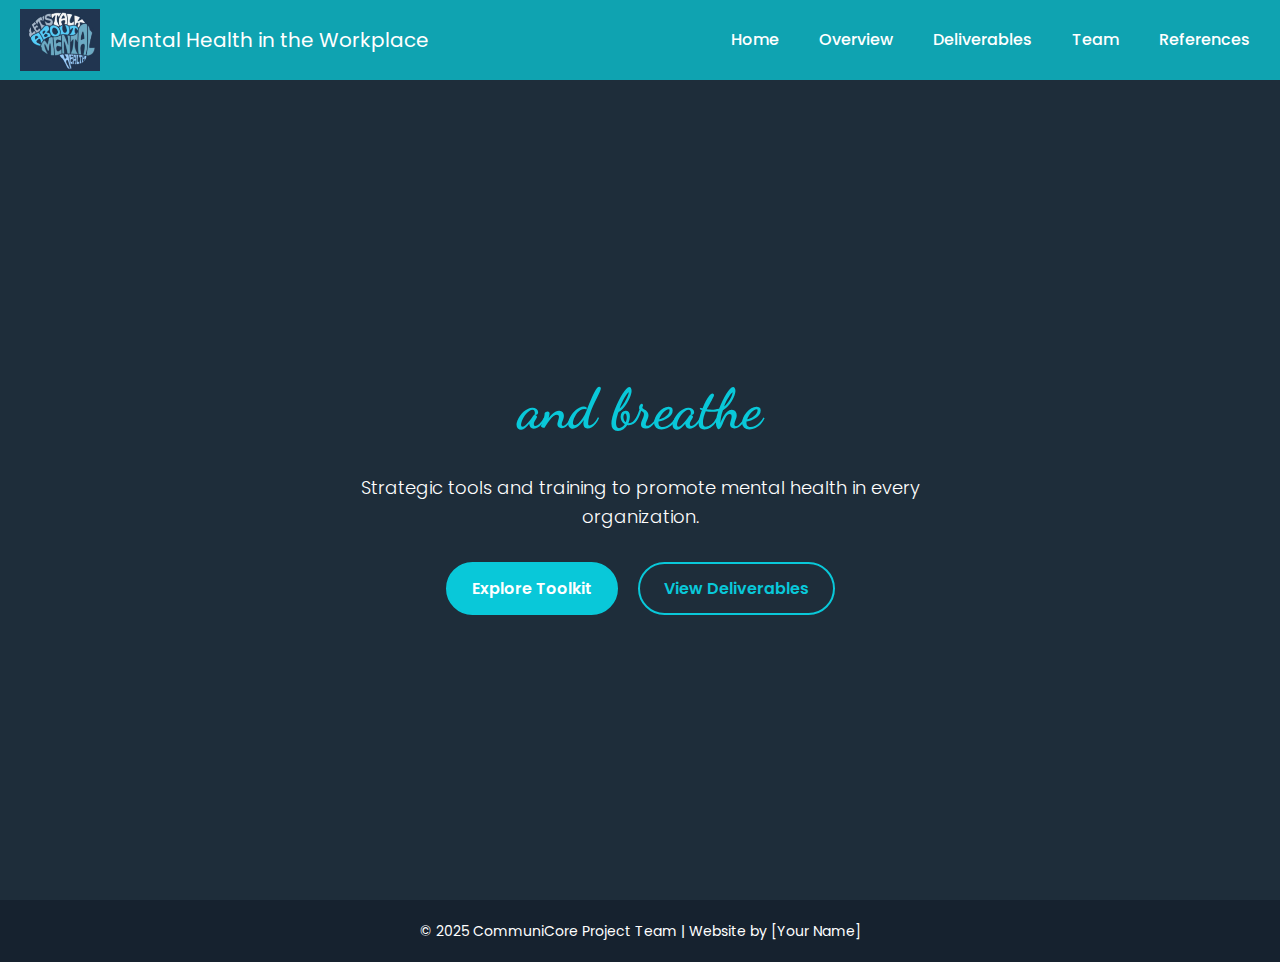
<file: index.html>
<!DOCTYPE html>
<html lang="en">
<head>
  <meta charset="UTF-8" />
  <meta name="viewport" content="width=device-width, initial-scale=1.0"/>
  <title>Home - Mental Health Toolkit</title>
  <!-- Link to your CSS file -->
  <link rel="stylesheet" href="style.css" />
  <!-- Google Fonts: Poppins (body) + Dancing Script (accent) -->
  <link href="https://fonts.googleapis.com/css2?family=Poppins:wght@300;400;700&family=Dancing+Script:wght@700&display=swap" rel="stylesheet">
</head>
<body>

  <!-- BLUE HEADER (matching the blue around the brain) -->
  <header class="navy-header">
    <div class="branding">
      <!-- Your logo is inserted here -->
      <img src="CommuniCare.png" alt="Toolkit Logo" class="logo">
      <h1>Mental Health in the Workplace</h1>
    </div>

    <nav>
      <ul>
        <li><a href="index.html">Home</a></li>
        <li><a href="overview.html">Overview</a></li>
        <li class="dropdown">
          <a href="deliverables.html">Deliverables</a>
          <ul class="dropdown-content">
            <li><a href="slidedeck.html">Slide Deck</a></li>
            <li><a href="assessment.html">Assessment Tool</a></li>
            <li><a href="podcast.html">Podcast Series</a></li>
            <li><a href="infographic.html">Infographic</a></li>
            <li><a href="video.html">Animated Video</a></li>
            <li><a href="worksheet.html">Worksheet</a></li>
          </ul>
        </li>
        <li><a href="team.html">Team</a></li>
        <li><a href="references.html">References</a></li>
      </ul>
    </nav>
  </header>

  <!-- HERO SECTION -->
  <main class="hero-section">
    <h2 class="hero-title">and breathe</h2>
    <p class="hero-subtitle">Strategic tools and training to promote mental health in every organization.</p>
    <div class="cta-buttons">
      <a href="overview.html" class="btn btn-primary">Explore Toolkit</a>
      <a href="deliverables.html" class="btn btn-outline">View Deliverables</a>
    </div>
  </main>

  <!-- FOOTER -->
  <footer>
    <p>&copy; 2025 CommuniCore Project Team | Website by [Your Name]</p>
  </footer>

</body>
</html>
</file>
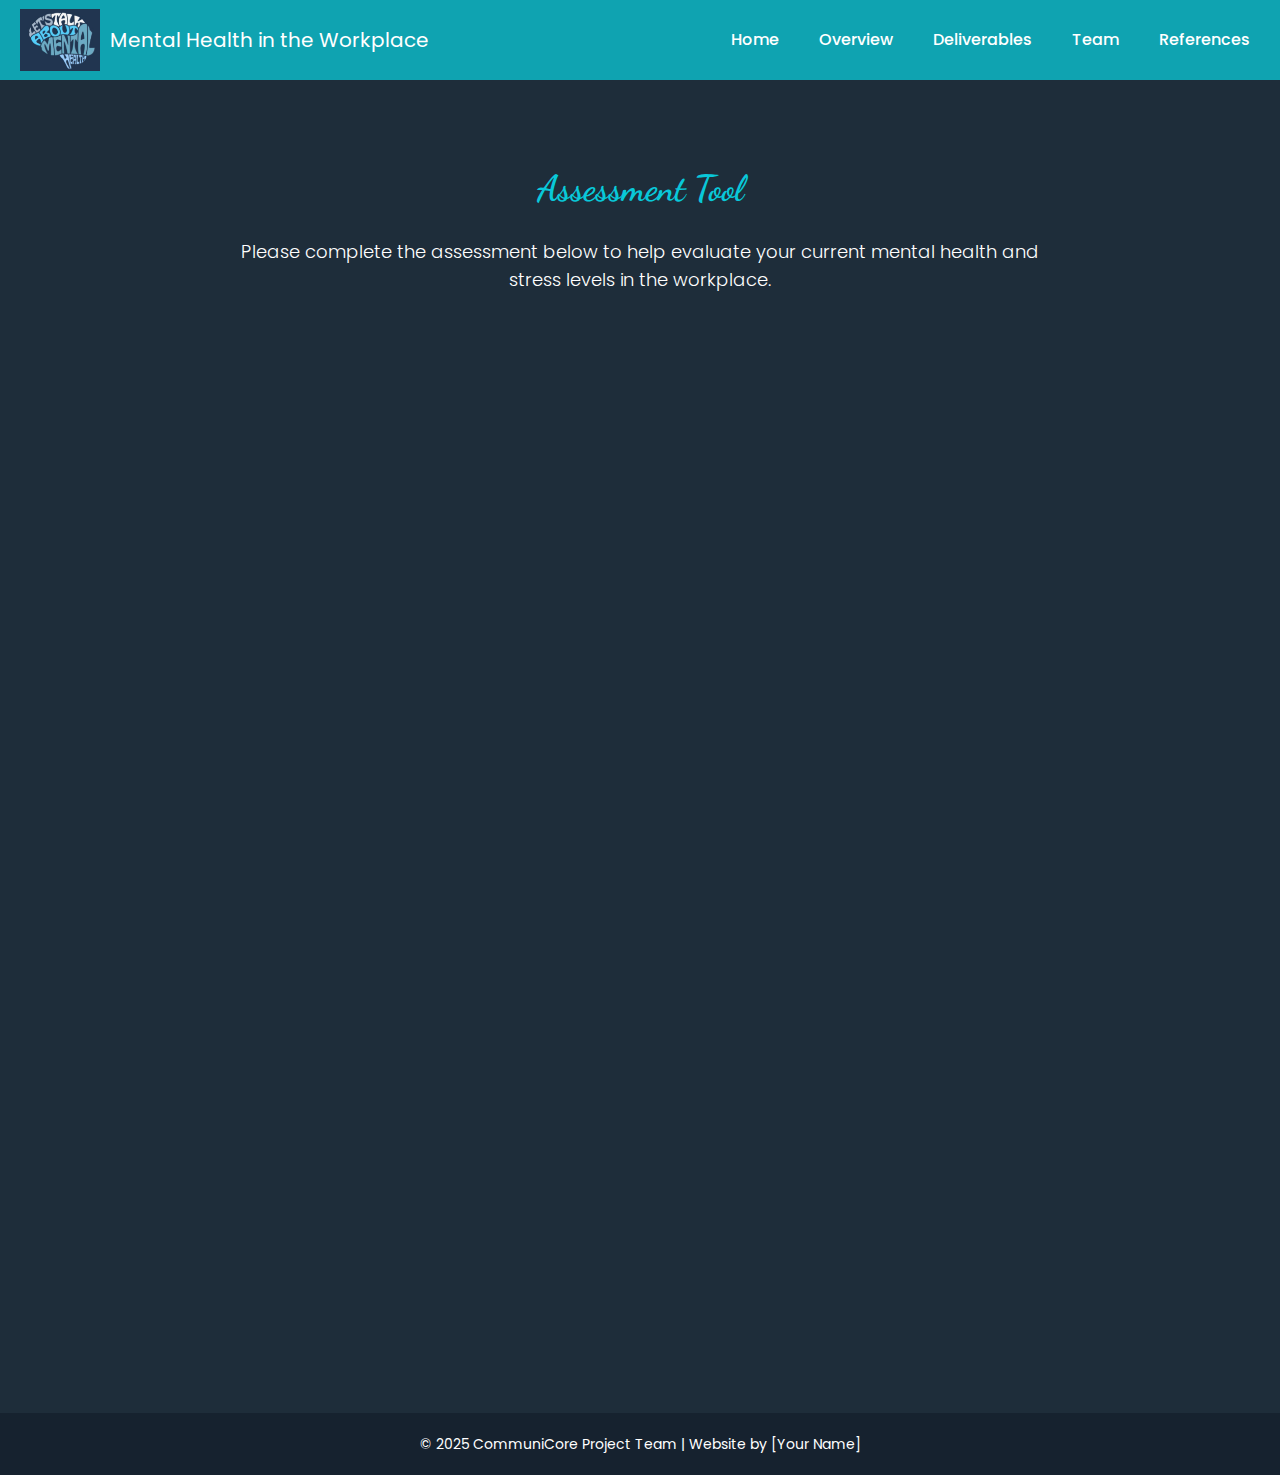
<file: assessment.html>
<!DOCTYPE html>
<html lang="en">
<head>
  <meta charset="UTF-8" />
  <meta name="viewport" content="width=device-width, initial-scale=1.0"/>
  <title>Assessment Tool - Mental Health Toolkit</title>

  <!-- Link to your existing style.css -->
  <link rel="stylesheet" href="style.css" />
  
  <!-- Google Fonts (same as your other pages) -->
  <link href="https://fonts.googleapis.com/css2?family=Poppins:wght@300;400;700&family=Dancing+Script:wght@700&display=swap" rel="stylesheet">
</head>
<body>

  <!-- Header: same "navy-header" class and structure as your main site -->
  <header class="navy-header">
    <div class="branding">
      <!-- Update this path if your logo is in a different folder -->
      <img src="CommuniCare.png" alt="Toolkit Logo" class="logo">
      <h1>Mental Health in the Workplace</h1>
    </div>
    <nav>
      <ul>
        <li><a href="index.html">Home</a></li>
        <li><a href="overview.html">Overview</a></li>
        <li class="dropdown">
          <a href="deliverables.html">Deliverables</a>
          <ul class="dropdown-content">
            <li><a href="slidedeck.html">Slide Deck</a></li>
            <li><a href="assessment.html">Assessment Tool</a></li>
            <li><a href="poster.html">Mental Health Poster</a></li>
            <li><a href="infographic.html">Infographic</a></li>
            <li><a href="video.html">Animated Video</a></li>
            <li><a href="worksheet.html">Worksheet</a></li>
          </ul>
        </li>
        <li><a href="team.html">Team</a></li>
        <li><a href="references.html">References</a></li>
      </ul>
    </nav>
  </header>

  <!-- Content Section (matches hero-section style, but for interior pages) -->
  <main class="content-section">
    <section>
      <h2 class="page-title">Assessment Tool</h2>
      <p class="page-intro">
        Please complete the assessment below to help evaluate your current mental health and stress levels in the workplace.
      </p>
      
      <!-- Embedded Google Form -->
      <div class="assessment-embed">
        <iframe
          src="https://docs.google.com/forms/d/e/1FAIpQLSfYGYeuK54JlEBIa-bios_Up4488sVwEAfA4itqSoZi_Vwvcw/viewform?embedded=true"
          width="640" 
          height="1000" 
          frameborder="0"
          marginheight="0" 
          marginwidth="0"
        >
          Loading…
        </iframe>
      </div>
    </section>
  </main>

  <!-- Footer (same style as your main site) -->
  <footer>
    <p>&copy; 2025 CommuniCore Project Team | Website by [Your Name]</p>
  </footer>

</body>
</html>
</file>
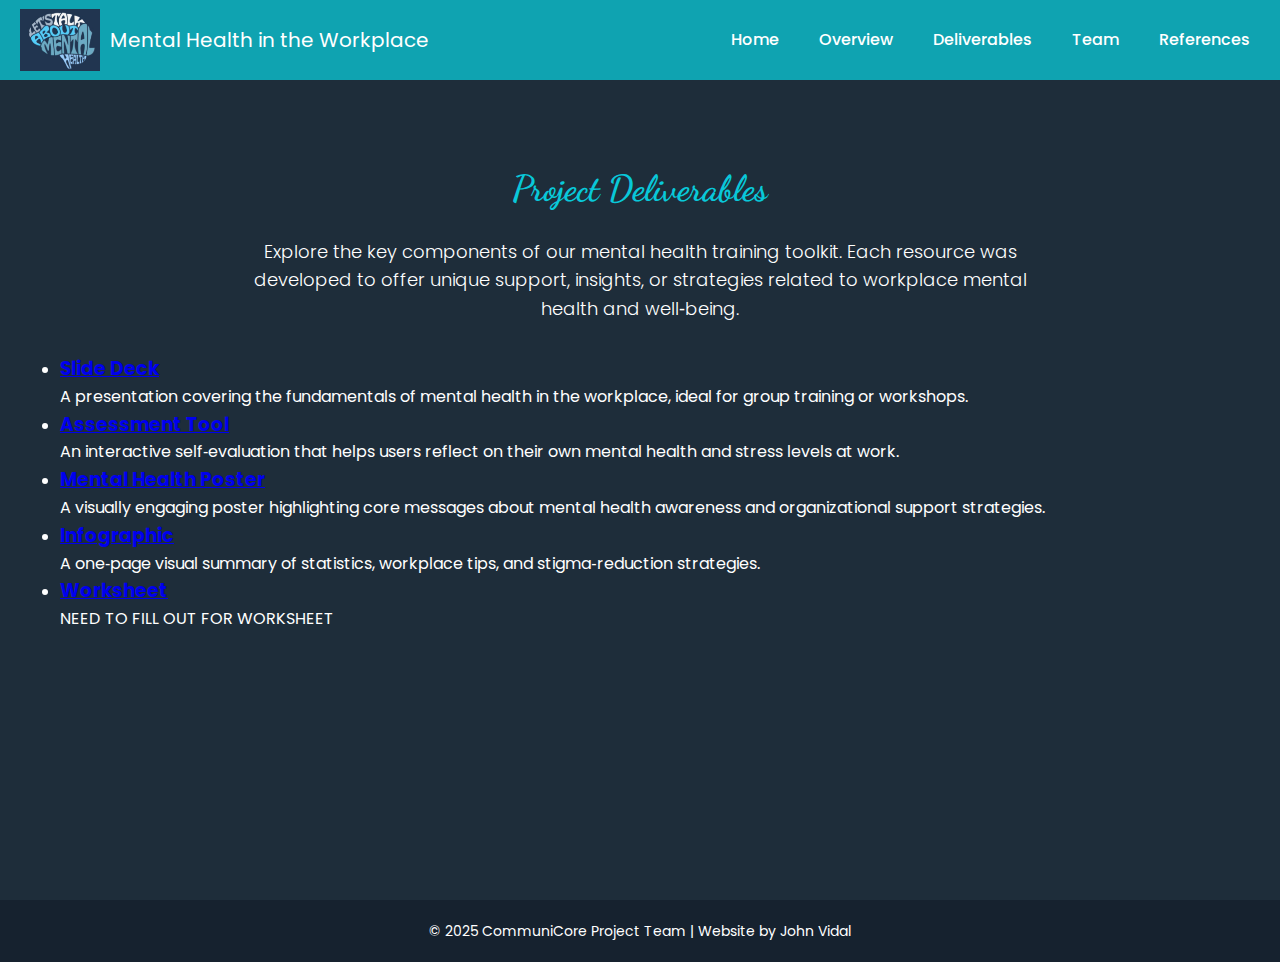
<file: deliverables.html>
<!DOCTYPE html>
<html lang="en">
<head>
  <meta charset="UTF-8" />
  <meta name="viewport" content="width=device-width, initial-scale=1.0"/>
  <title>Deliverables - Mental Health Toolkit</title>
  <link rel="stylesheet" href="style.css" />
  <!-- Google Fonts: Poppins for body & Dancing Script for accents -->
  <link href="https://fonts.googleapis.com/css2?family=Poppins:wght@300;400;700&family=Dancing+Script:wght@700&display=swap" rel="stylesheet">
</head>
<body>

  <!-- NAVY HEADER (same structure and vibe across pages) -->
  <header class="navy-header">
    <div class="branding">
      <!-- Update the src path if needed -->
      <img src="CommuniCare.png" alt="Toolkit Logo" class="logo">
      <h1>Mental Health in the Workplace</h1>
    </div>
    <nav>
      <ul>
        <li><a href="index.html">Home</a></li>
        <li><a href="overview.html">Overview</a></li>
        <li class="dropdown">
          <a href="deliverables.html">Deliverables</a>
          <ul class="dropdown-content">
            <li><a href="slidedeck.html">Slide Deck</a></li>
            <li><a href="assessment.html">Assessment Tool</a></li>
            <li><a href="poster.html">Mental Health Poster</a></li>
            <li><a href="infographic.html">Infographic</a></li>
            <li><a href="worksheet.html">Worksheet</a></li>
          </ul>
        </li>
        <li><a href="team.html">Team</a></li>
        <li><a href="references.html">References</a></li>
      </ul>
    </nav>
  </header>

  <!-- CONTENT SECTION (for pages other than the homepage) -->
  <main class="content-section">
    <section>
      <h2 class="page-title">Project Deliverables</h2>
      <p class="page-intro">
        Explore the key components of our mental health training toolkit. Each resource was developed
        to offer unique support, insights, or strategies related to workplace mental health and well‑being.
      </p>

      <ul class="deliverables-list">

        <li>
          <h3><a href="slidedeck.html">Slide Deck</a></h3>
          <p>
            A presentation covering the fundamentals of mental health in the workplace, ideal for
            group training or workshops.
          </p>
        </li>

        <li>
          <h3><a href="assessment.html">Assessment Tool</a></h3>
          <p>
            An interactive self‑evaluation that helps users reflect on their own mental health
            and stress levels at work.
          </p>
        </li>

        <!-- Replaced "Podcast Series" with "Mental Health Poster" -->
        <li>
          <h3><a href="poster.html">Mental Health Poster</a></h3>
          <p>
            A visually engaging poster highlighting core messages about mental health awareness
            and organizational support strategies.
          </p>
        </li>

        <li>
          <h3><a href="infographic.html">Infographic</a></h3>
          <p>
            A one‑page visual summary of statistics, workplace tips, and stigma‑reduction strategies.
          </p>
        </li>

        <li>
          <h3><a href="worksheet.html">Worksheet</a></h3>
          <p>
            NEED TO FILL OUT FOR WORKSHEET
          </p>
        </li>

      </ul>
    </section>
  </main>

  <!-- SIMPLE FOOTER -->
  <footer>
    <p>&copy; 2025 CommuniCore Project Team | Website by John Vidal</p>
  </footer>

</body>
</html>
</file>
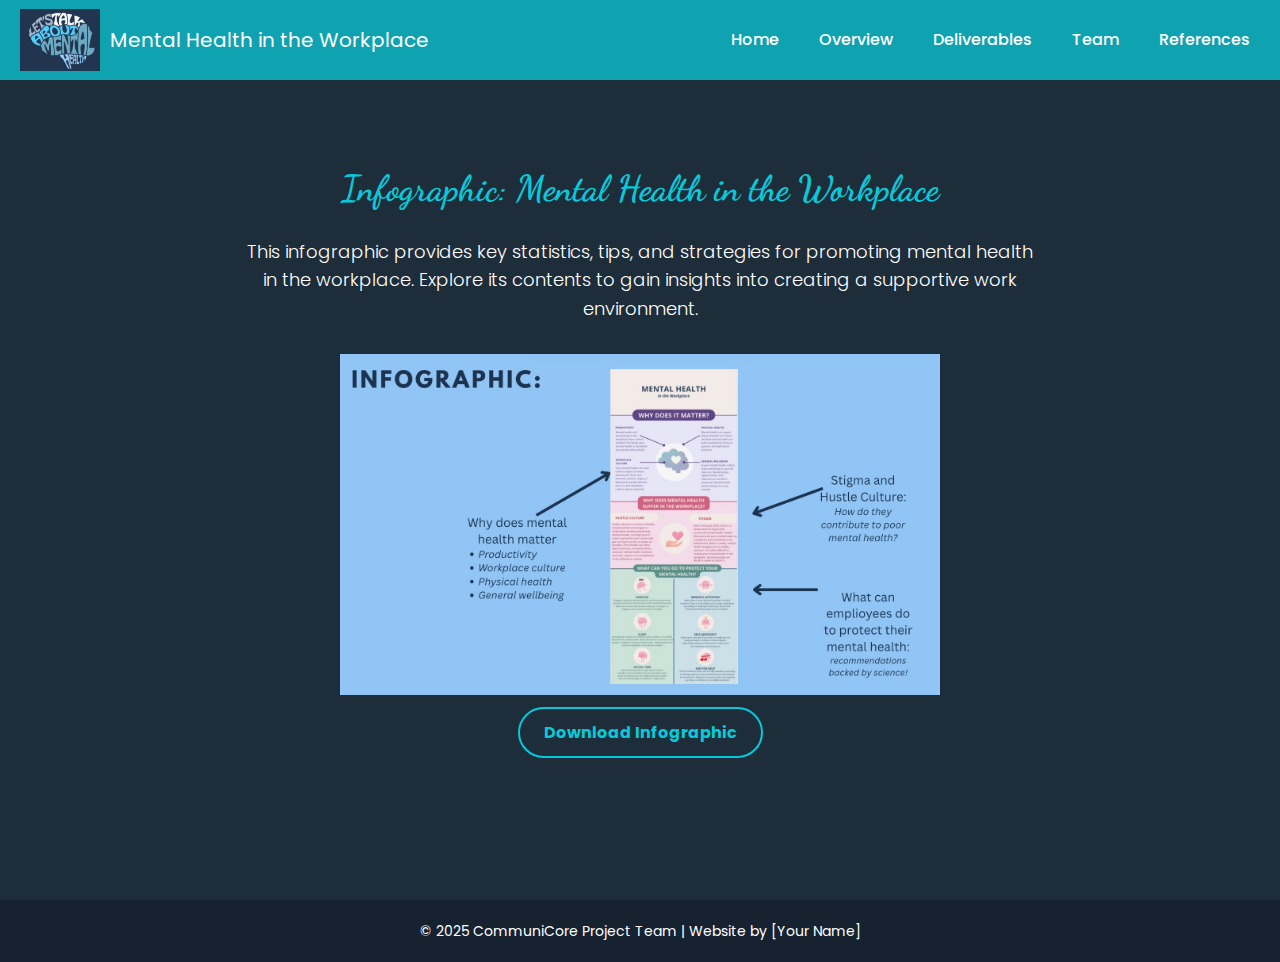
<file: infographic.html>
<!DOCTYPE html>
<html lang="en">
<head>
  <meta charset="UTF-8" />
  <meta name="viewport" content="width=device-width, initial-scale=1.0"/>
  <title>Infographic - Mental Health Toolkit</title>
  <link rel="stylesheet" href="style.css" />
  <!-- Google Fonts: Poppins (body) + Dancing Script (accent) -->
  <link href="https://fonts.googleapis.com/css2?family=Poppins:wght@300;400;700&family=Dancing+Script:wght@700&display=swap" rel="stylesheet">
  <style>
    .download-center {
      text-align: center;
      margin-top: 25px;
    }

    .download-center a {
      text-decoration: none;
      font-weight: bold;
      font-size: 16px;
      color: #09C8D9;
      background-color: transparent;
      padding: 12px 24px;
      border: 2px solid #09C8D9;
      border-radius: 30px;
      transition: all 0.3s ease;
    }

    .download-center a:hover {
      background-color: #09C8D9;
      color: #ffffff;
    }
  </style>
</head>
<body>

  <!-- HEADER -->
  <header class="navy-header">
    <div class="branding">
      <img src="CommuniCare.png" alt="Toolkit Logo" class="logo">
      <h1>Mental Health in the Workplace</h1>
    </div>
    <nav>
      <ul>
        <li><a href="index.html">Home</a></li>
        <li><a href="overview.html">Overview</a></li>
        <li class="dropdown">
          <a href="deliverables.html">Deliverables</a>
          <ul class="dropdown-content">
            <li><a href="slidedeck.html">Slide Deck</a></li>
            <li><a href="assessment.html">Assessment Tool</a></li>
            <li><a href="poster.html">Mental Health Poster</a></li>
            <li><a href="infographic.html">Infographic</a></li>
            <li><a href="worksheet.html">Worksheet</a></li>
          </ul>
        </li>
        <li><a href="team.html">Team</a></li>
        <li><a href="references.html">References</a></li>
      </ul>
    </nav>
  </header>

  <!-- CONTENT SECTION -->
  <main class="content-section">
    <section>
      <h2 class="page-title">Infographic: Mental Health in the Workplace</h2>
      <p class="page-intro">
        This infographic provides key statistics, tips, and strategies for promoting mental health in the workplace.
        Explore its contents to gain insights into creating a supportive work environment.
      </p>
      
      <!-- Infographic Image -->
      <img src="media/infograph.jpg" alt="Infographic on Mental Health" class="infographic">

      <!-- Styled Centered Download Link -->
      <div class="download-center">
        <a href="media/infograph.jpg" download>Download Infographic</a>
      </div>
    </section>
  </main>

  <!-- FOOTER -->
  <footer>
    <p>&copy; 2025 CommuniCore Project Team | Website by [Your Name]</p>
  </footer>

</body>
</html>
</file>
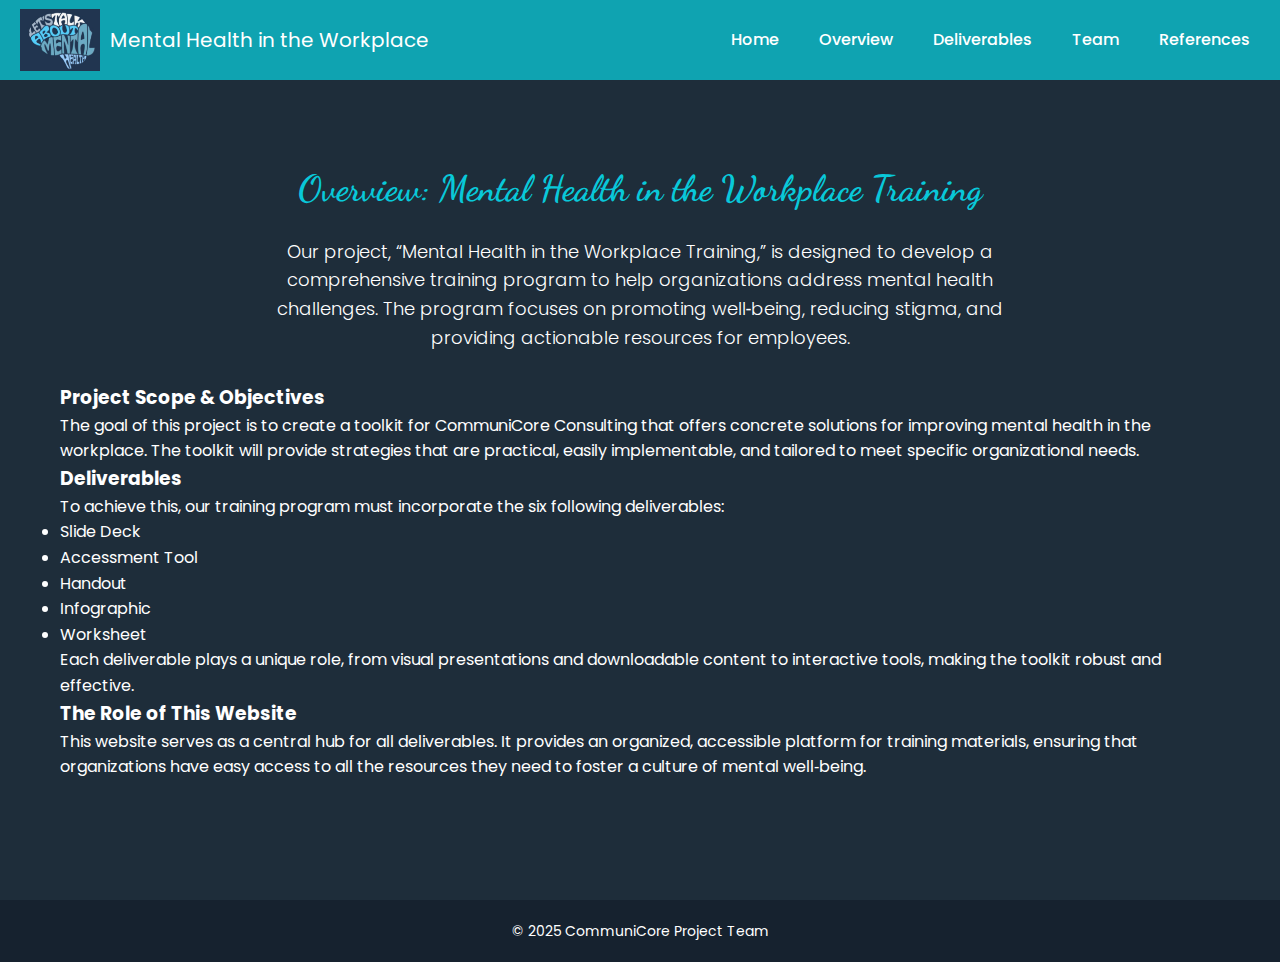
<file: overview.html>
<!DOCTYPE html>
<html lang="en">
<head>
  <meta charset="UTF-8" />
  <meta name="viewport" content="width=device-width, initial-scale=1.0"/>
  <title>Overview - Mental Health Toolkit</title>
  <link rel="stylesheet" href="style.css" />
  <!-- Google Fonts: Poppins for body + Dancing Script for accent -->
  <link href="https://fonts.googleapis.com/css2?family=Poppins:wght@300;400;700&family=Dancing+Script:wght@700&display=swap" rel="stylesheet">
</head>
<body>

  <!-- BLUE HEADER (consistent with the rest of your site) -->
  <header class="navy-header">
    <div class="branding">
      <!-- Your logo file should be in the specified folder -->
      <img src="CommuniCare.png" alt="Toolkit Logo" class="logo">
      <h1>Mental Health in the Workplace</h1>
    </div>
    <nav>
      <ul>
        <li><a href="index.html">Home</a></li>
        <li><a href="overview.html">Overview</a></li>
        <li class="dropdown">
          <a href="deliverables.html">Deliverables</a>
          <ul class="dropdown-content">
            <li><a href="slidedeck.html">Slide Deck</a></li>
            <li><a href="assessment.html">Assessment Tool</a></li>
            <li><a href="poster.html">Handout</a></li>
            <li><a href="infographic.html">Infographic</a></li>
            <li><a href="worksheet.html">Worksheet</a></li>
          </ul>
        </li>
        <li><a href="team.html">Team</a></li>
        <li><a href="references.html">References</a></li>
      </ul>
    </nav>
  </header>

  <!-- CONTENT SECTION: Overview -->
   <main class="content-section">
    <section class="overview-section">
      <h2 class="page-title">Overview: Mental Health in the Workplace Training</h2>
      <p class="page-intro">
        Our project, “Mental Health in the Workplace Training,” is designed to develop a comprehensive training 
        program to help organizations address mental health challenges. The program focuses on promoting well‑being, 
        reducing stigma, and providing actionable resources for employees.
      </p>
      <h3>Project Scope & Objectives</h3>
      <p>
        The goal of this project is to create a toolkit for CommuniCore Consulting that offers concrete solutions 
        for improving mental health in the workplace. The toolkit will provide strategies that are practical, easily 
        implementable, and tailored to meet specific organizational needs.
      </p>
      <h3>Deliverables</h3>
      <p>
        To achieve this, our training program must incorporate the six following deliverables:
      </p>
      <ul>
        <li>Slide Deck</li>
        <li>Accessment Tool</li>
        <li>Handout</li>
        <li>Infographic</li>
        <li>Worksheet</li>
      </ul>
      <p>
        Each deliverable plays a unique role, from visual presentations and downloadable content to interactive tools, 
        making the toolkit robust and effective.
      </p>
      <h3>The Role of This Website</h3>
      <p>
        This website serves as a central hub for all deliverables. It provides an organized, accessible platform for 
        training materials, ensuring that organizations have easy access to all the resources they need to foster a 
        culture of mental well‑being.
      </p>
    </section>
  </main>

  <!-- FOOTER -->
  <footer>
    <p>&copy; 2025 CommuniCore Project Team </p>
  </footer>

</body>
</html>
</file>
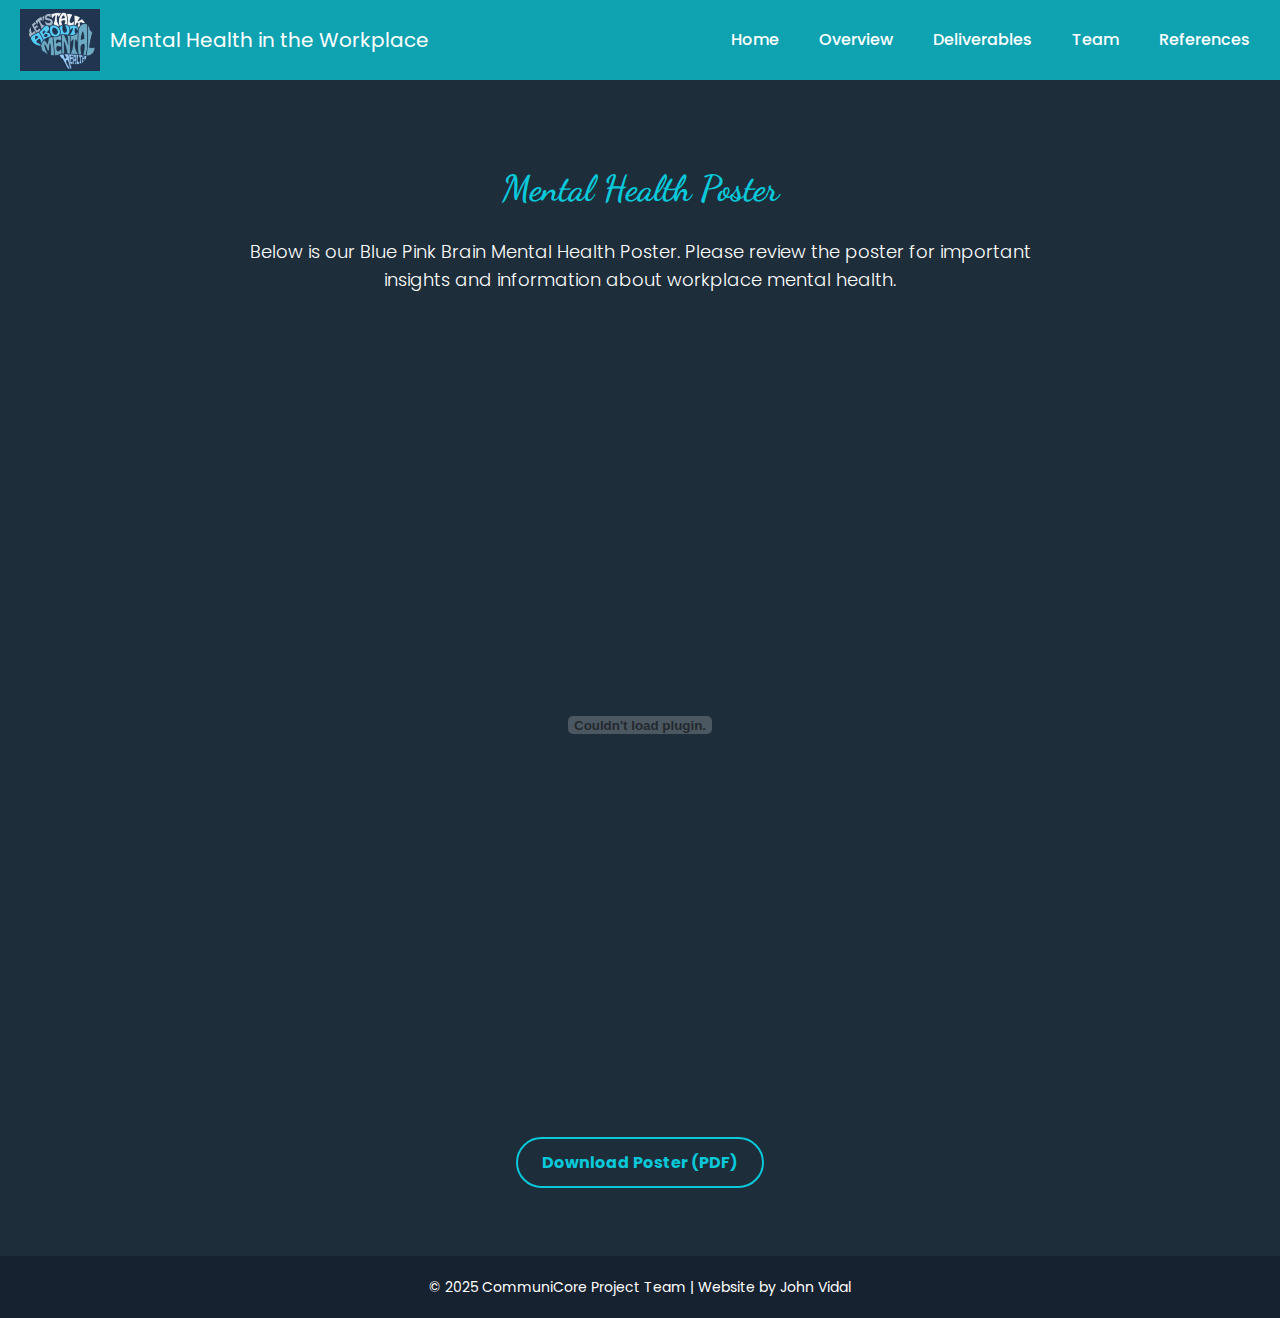
<file: poster.html>
<!DOCTYPE html>
<html lang="en">
<head>
  <meta charset="UTF-8" />
  <meta name="viewport" content="width=device-width, initial-scale=1.0"/>
  <title>Mental Health Poster - Mental Health Toolkit</title>
  <link rel="stylesheet" href="style.css" />
  <!-- Google Fonts: Poppins for body and Dancing Script for accents -->
  <link href="https://fonts.googleapis.com/css2?family=Poppins:wght@300;400;700&family=Dancing+Script:wght@700&display=swap" rel="stylesheet">
  <style>
    .download-center {
      text-align: center;
      margin-top: 25px;
    }

    .download-center a {
      text-decoration: none;
      font-weight: bold;
      font-size: 16px;
      color: #09C8D9;
      background-color: transparent;
      padding: 12px 24px;
      border: 2px solid #09C8D9;
      border-radius: 30px;
      transition: all 0.3s ease;
    }

    .download-center a:hover {
      background-color: #09C8D9;
      color: #ffffff;
    }
  </style>  
</head>
<body>

  <!-- NAVY HEADER (consistent with the rest of your site) -->
  <header class="navy-header">
    <div class="branding">
      <img src="CommuniCare.png" alt="Toolkit Logo" class="logo">
      <h1>Mental Health in the Workplace</h1>
    </div>
    <nav>
      <ul>
        <li><a href="index.html">Home</a></li>
        <li><a href="overview.html">Overview</a></li>
        <li class="dropdown">
          <a href="deliverables.html">Deliverables</a>
          <ul class="dropdown-content">
            <li><a href="slidedeck.html">Slide Deck</a></li>
            <li><a href="assessment.html">Assessment Tool</a></li>
            <li><a href="poster.html">Mental Health Poster</a></li>
            <li><a href="infographic.html">Infographic</a></li>
            <li><a href="worksheet.html">Worksheet</a></li>
          </ul>
        </li>
        <li><a href="team.html">Team</a></li>
        <li><a href="references.html">References</a></li>
      </ul>
    </nav>
  </header>

  <!-- CONTENT SECTION FOR THE POSTER PAGE -->
  <main class="content-section">
    <section>
      <h2 class="page-title">Mental Health Poster</h2>
      <p class="page-intro">
        Below is our Blue Pink Brain Mental Health Poster. Please review the poster for important insights and information about workplace mental health.
      </p>
      
      <!-- PDF Embed -->
      <div class="poster-embed">
        <object data="Blue Pink Brain Mental Health Poster.pdf" type="application/pdf" width="100%" height="800"></object>
      </div>

      <!-- Centered Download Link -->
      <div class="download-center">
        <a href="Blue Pink Brain Mental Health Poster.pdf" download>Download Poster (PDF)</a>
      </div>
    </section>
  </main>

  <!-- FOOTER -->
  <footer>
    <p>&copy; 2025 CommuniCore Project Team | Website by John Vidal</p>
  </footer>

</body>
</html>
</file>
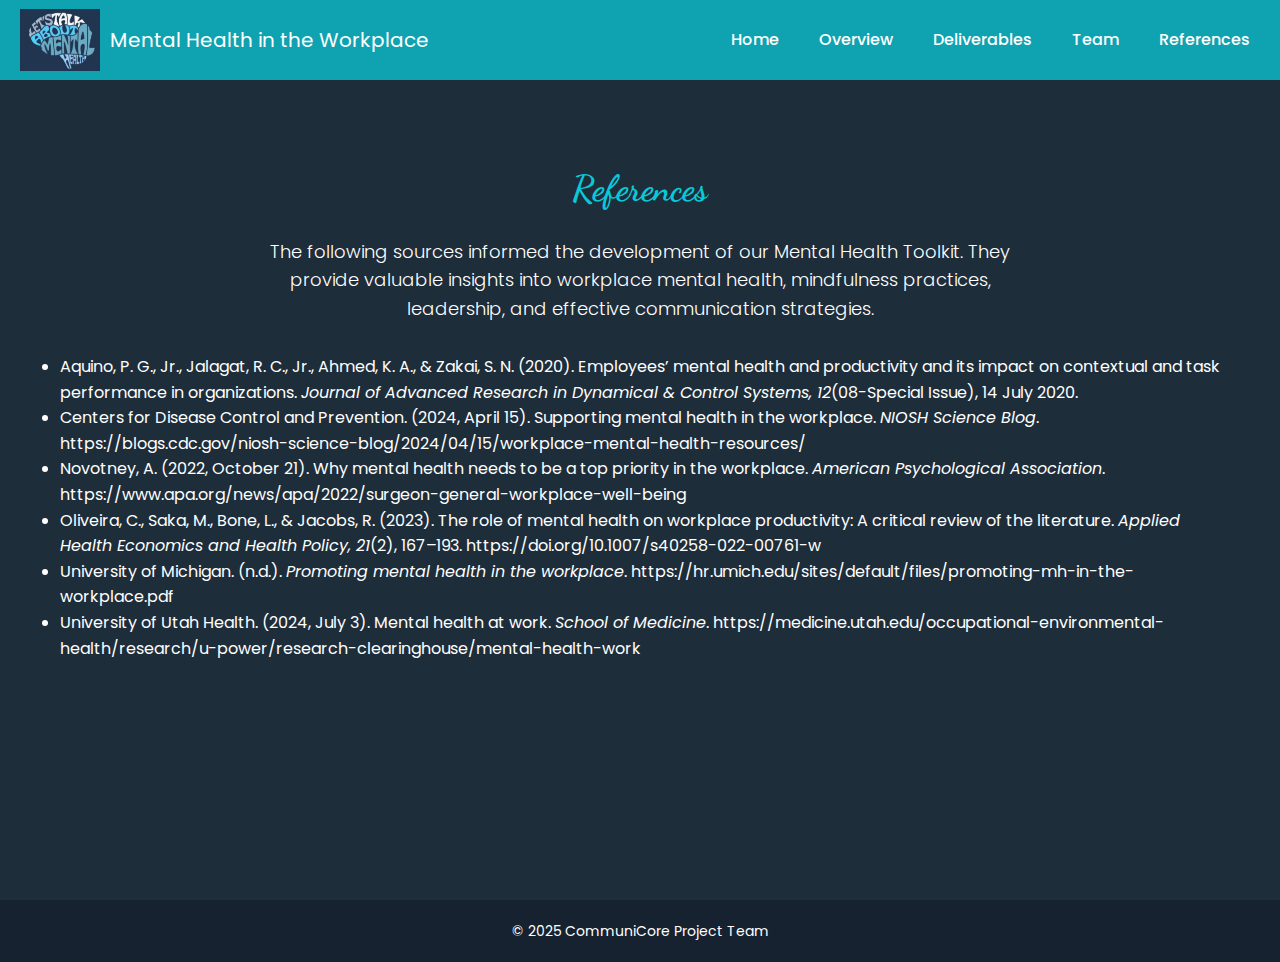
<file: references.html>
<!DOCTYPE html>
<html lang="en">
<head>
  <meta charset="UTF-8" />
  <meta name="viewport" content="width=device-width, initial-scale=1.0"/>
  <title>References - Mental Health Toolkit</title>
  <link rel="stylesheet" href="style.css" />
  <!-- Google Fonts: Poppins (body) and Dancing Script (accent) -->
  <link href="https://fonts.googleapis.com/css2?family=Poppins:wght@300;400;700&family=Dancing+Script:wght@700&display=swap" rel="stylesheet">
</head>
<body>

  <!-- HEADER: Same navy header used across your site -->
  <header class="navy-header">
    <div class="branding">
      <img src="CommuniCare.png" alt="Toolkit Logo" class="logo">
      <h1>Mental Health in the Workplace</h1>
    </div>
    <nav>
      <ul>
        <li><a href="index.html">Home</a></li>
        <li><a href="overview.html">Overview</a></li>
        <li class="dropdown">
          <a href="deliverables.html">Deliverables</a>
          <ul class="dropdown-content">
            <li><a href="slidedeck.html">Slide Deck</a></li>
            <li><a href="assessment.html">Assessment Tool</a></li>
            <li><a href="poster.html">Handout</a></li>
            <li><a href="infographic.html">Infographic</a></li>
            <li><a href="worksheet.html">Worksheet</a></li>
          </ul>
        </li>
        <li><a href="team.html">Team</a></li>
        <li><a href="references.html">References</a></li>
      </ul>
    </nav>
  </header>

  <!-- CONTENT SECTION -->
  <main class="content-section">
    <section>
      <h2 class="page-title">References</h2>
      <p class="page-intro">
        The following sources informed the development of our Mental Health Toolkit. They provide valuable insights into workplace mental health, mindfulness practices, leadership, and effective communication strategies.
      </p>
     <ul class="references-list">
  <li>
    Aquino, P. G., Jr., Jalagat, R. C., Jr., Ahmed, K. A., & Zakai, S. N. (2020). Employees’ mental health and productivity and its impact on contextual and task performance in organizations. <em>Journal of Advanced Research in Dynamical & Control Systems, 12</em>(08-Special Issue), 14 July 2020.
  </li>
  <li>
    Centers for Disease Control and Prevention. (2024, April 15). Supporting mental health in the workplace. <em>NIOSH Science Blog</em>. https://blogs.cdc.gov/niosh-science-blog/2024/04/15/workplace-mental-health-resources/
  </li>
  <li>
    Novotney, A. (2022, October 21). Why mental health needs to be a top priority in the workplace. <em>American Psychological Association</em>. https://www.apa.org/news/apa/2022/surgeon-general-workplace-well-being
  </li>
  <li>
    Oliveira, C., Saka, M., Bone, L., & Jacobs, R. (2023). The role of mental health on workplace productivity: A critical review of the literature. <em>Applied Health Economics and Health Policy, 21</em>(2), 167–193. https://doi.org/10.1007/s40258-022-00761-w
  </li>
  <li>
    University of Michigan. (n.d.). <em>Promoting mental health in the workplace</em>. https://hr.umich.edu/sites/default/files/promoting-mh-in-the-workplace.pdf
  </li>
  <li>
    University of Utah Health. (2024, July 3). Mental health at work. <em>School of Medicine</em>. https://medicine.utah.edu/occupational-environmental-health/research/u-power/research-clearinghouse/mental-health-work
  </li>
</ul>
    </section>
  </main>

  <!-- FOOTER -->
  <footer>
    <p>&copy; 2025 CommuniCore Project Team </p>
  </footer>

</body>
</html>
</file>
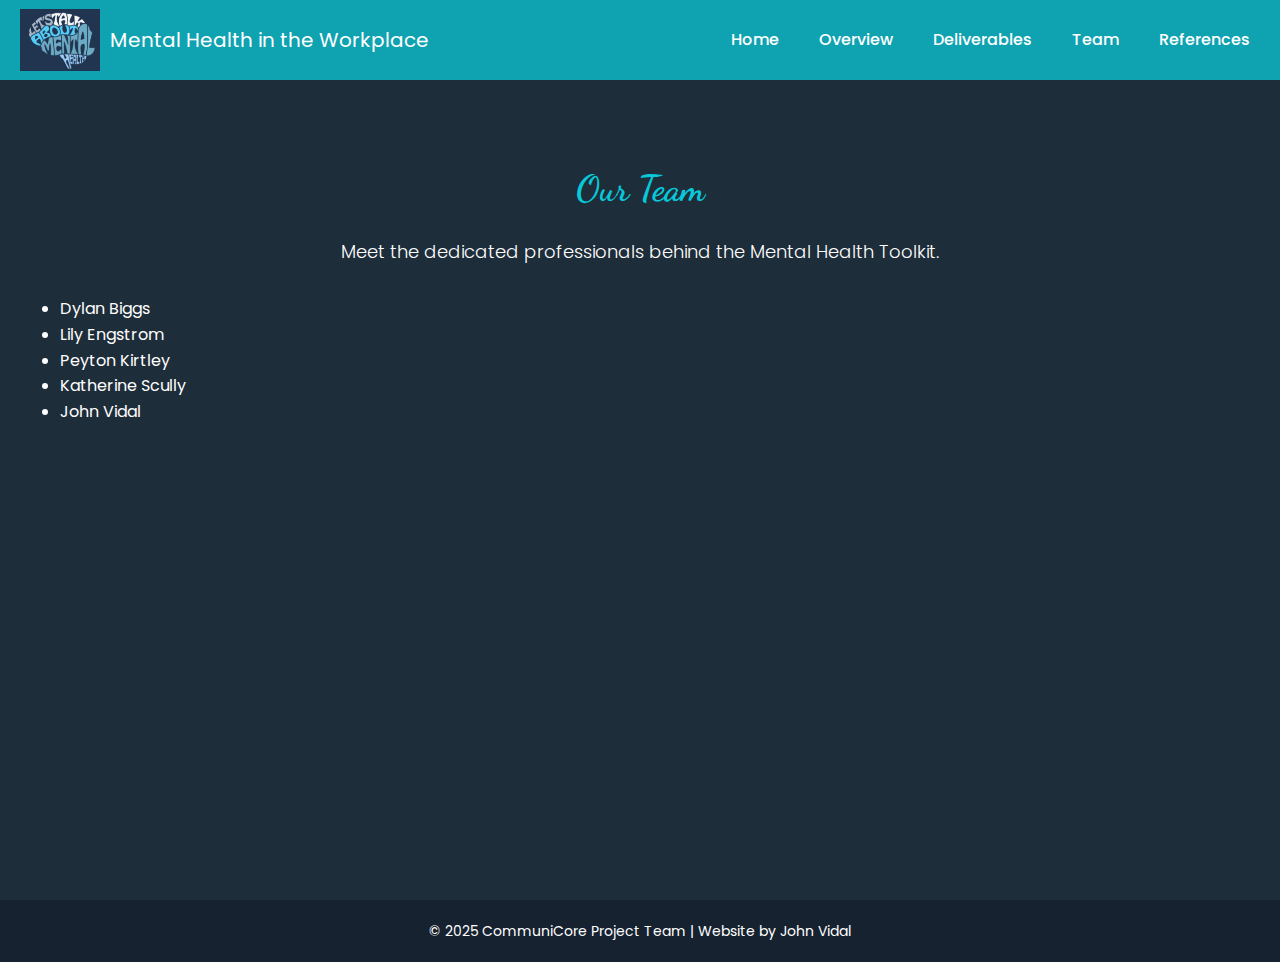
<file: team.html>
<!DOCTYPE html>
<html lang="en">
<head>
  <meta charset="UTF-8" />
  <meta name="viewport" content="width=device-width, initial-scale=1.0"/>
  <title>Team - Mental Health Toolkit</title>
  <link rel="stylesheet" href="style.css" />
  <!-- Google Fonts: Poppins for body & Dancing Script for accent -->
  <link href="https://fonts.googleapis.com/css2?family=Poppins:wght@300;400;700&family=Dancing+Script:wght@700&display=swap" rel="stylesheet">
</head>
<body>

  <!-- HEADER (using the same navy-header style as other pages) -->
  <header class="navy-header">
    <div class="branding">
      <img src="CommuniCare.png" alt="Toolkit Logo" class="logo">
      <h1>Mental Health in the Workplace</h1>
    </div>
    <nav>
      <ul>
        <li><a href="index.html">Home</a></li>
        <li><a href="overview.html">Overview</a></li>
        <li class="dropdown">
          <a href="deliverables.html">Deliverables</a>
          <ul class="dropdown-content">
            <li><a href="slidedeck.html">Slide Deck</a></li>
            <li><a href="assessment.html">Assessment Tool</a></li>
            <li><a href="poster.html">Poster</a></li>
            <li><a href="infographic.html">Infographic</a></li>
            <li><a href="worksheet.html">Worksheet</a></li>
          </ul>
        </li>
        <li><a href="team.html">Team</a></li>
        <li><a href="references.html">References</a></li>
      </ul>
    </nav>
  </header>

  <!-- CONTENT SECTION: TEAM -->
  <main class="content-section">
    <section>
      <h2 class="page-title">Our Team</h2>
      <p class="page-intro">
        Meet the dedicated professionals behind the Mental Health Toolkit.
      </p>
      <ul class="team-list">
        <li>Dylan Biggs</li>
        <li>Lily Engstrom</li>
        <li>Peyton Kirtley</li>
        <li>Katherine Scully</li>
        <li>John Vidal</li>
      </ul>
    </section>
  </main>

  <!-- FOOTER -->
  <footer>
    <p>&copy; 2025 CommuniCore Project Team | Website by John Vidal</p>
  </footer>

</body>
</html>
</file>
<file: style.css>
/* 
  ~~~~~~~~~~~~~~
   GLOBAL RESETS
  ~~~~~~~~~~~~~~
*/
* {
  margin: 0;
  padding: 0;
  box-sizing: border-box;
}
html, body {
  height: 100%;
}

/*
  ~~~~~~~~~~~~~~
   BODY STYLES
  ~~~~~~~~~~~~~~
*/
body {
  font-family: 'Poppins', sans-serif; /* Clean, modern font */
  background-color: #1E2D3A;          /* Navy-ish background */
  color: #FFFFFF;                     /* White text for contrast */
  line-height: 1.6;
  padding-top: 80px;                  /* Space for fixed header */
}

/*
  ~~~~~~~~~~~~~~
   HEADER + NAV
  ~~~~~~~~~~~~~~
*/
.navy-header {
  position: fixed;
  top: 0;
  left: 0;
  width: 100%;
  height: 80px;
  background-color: #0FA3B1; /* Blue header matching the “blue around the brain” vibe */
  display: flex;
  align-items: center;
  justify-content: space-between;
  padding: 0 20px;
  z-index: 999;
}
.branding {
  display: flex;
  align-items: center;
}
.branding .logo {
  width: 80px;   /* Scales your logo down from 500x500 */
  height: 80px;
  object-fit: contain;
  margin-right: 10px;
}
.branding h1 {
  font-size: 20px;
  font-weight: 400;
  color: #FFFFFF;
}
nav ul {
  list-style: none;
  display: flex;
  gap: 20px;
  position: relative;
}
nav ul li {
  position: relative;
}
nav ul li a {
  text-decoration: none;
  color: #FFFFFF;
  font-weight: 500;
  transition: color 0.2s ease;
  padding: 10px;
}
nav ul li a:hover {
  color: #09C8D9; /* Teal accent on hover */
}
.dropdown-content {
  display: none;
  position: absolute;
  top: 100%;
  left: 0;
  background-color: #eee;
  min-width: 180px;
  box-shadow: 0 4px 10px rgba(0,0,0,0.2);
}
.dropdown-content li a {
  display: block;
  color: #333;
  padding: 10px;
  text-decoration: none;
}
.dropdown-content li a:hover {
  background-color: #f1f1f1;
}
.dropdown:hover .dropdown-content {
  display: block;
}

/*
  ~~~~~~~~~~~~~~
   HERO SECTION (Homepage)
  ~~~~~~~~~~~~~~
*/
.hero-section {
  min-height: calc(100vh - 80px);
  display: flex;
  flex-direction: column;
  align-items: center;
  justify-content: center;
  text-align: center;
  padding: 40px 20px;
  background-color: #1E2D3A; /* Consistent navy background */
}
.hero-title {
  font-family: 'Dancing Script', cursive;
  font-size: 56px;
  color: #09C8D9; /* Teal accent */
  margin-bottom: 20px;
}
.hero-subtitle {
  font-size: 18px;
  max-width: 600px;
  margin-bottom: 30px;
  font-weight: 300;
}

/*
  ~~~~~~~~~~~~~~
   BUTTON STYLES
  ~~~~~~~~~~~~~~
*/
.btn {
  display: inline-block;
  text-decoration: none;
  padding: 12px 24px;
  border-radius: 30px;     /* Smooth pill shape */
  font-weight: 600;
  transition: all 0.3s ease;
  margin: 0 8px;
}
.btn-primary {
  background-color: #09C8D9;
  color: #ffffff;
  border: 2px solid #09C8D9;
}
.btn-primary:hover {
  background-color: #07A6B7;
  border-color: #07A6B7;
}
.btn-outline {
  background: transparent;
  color: #09C8D9;
  border: 2px solid #09C8D9;
}
.btn-outline:hover {
  background: #09C8D9;
  color: #ffffff;
}

/*
  ~~~~~~~~~~~~~~
   FOOTER
  ~~~~~~~~~~~~~~
*/
footer {
  text-align: center;
  padding: 20px;
  background-color: #16222F;
  font-size: 14px;
  position: relative;
  z-index: 1;
}
footer p {
  color: #fff;
  margin: 0;
}

/*
  ~~~~~~~~~~~~~~
   CONTENT SECTION (Interior Pages)
  ~~~~~~~~~~~~~~
*/
.content-section {
  background-color: #1E2D3A;
  min-height: calc(100vh - 80px);
  padding: 40px 20px;
}
.page-title {
  color: #09C8D9;
  font-size: 36px; /* Refined heading size */
  margin-bottom: 20px;
  text-align: center;
  font-family: 'Dancing Script', cursive;
}
.page-intro {
  font-size: 18px;
  max-width: 800px;
  margin: 0 auto 30px;
  font-weight: 300;
  text-align: center;
  color: #FFFFFF;
}

/* Add padding to interior sections for extra spacing */
.content-section section {
  padding: 40px;
}

/* Infographic Image Styles */
.infographic {
  display: block;
  margin: 0 auto;         /* Center the image */
  max-width: 600px;       /* Limit width on larger screens */
  width: 100%;
}

/* Poster Embed container (if used on other pages) */
.poster-embed {
  display: flex;
  justify-content: center;
  margin: 0 auto;
  max-width: 1200px;
  width: 100%;
}
.poster-embed object {
  max-width: 100%;
  border: none;
}
</file>
